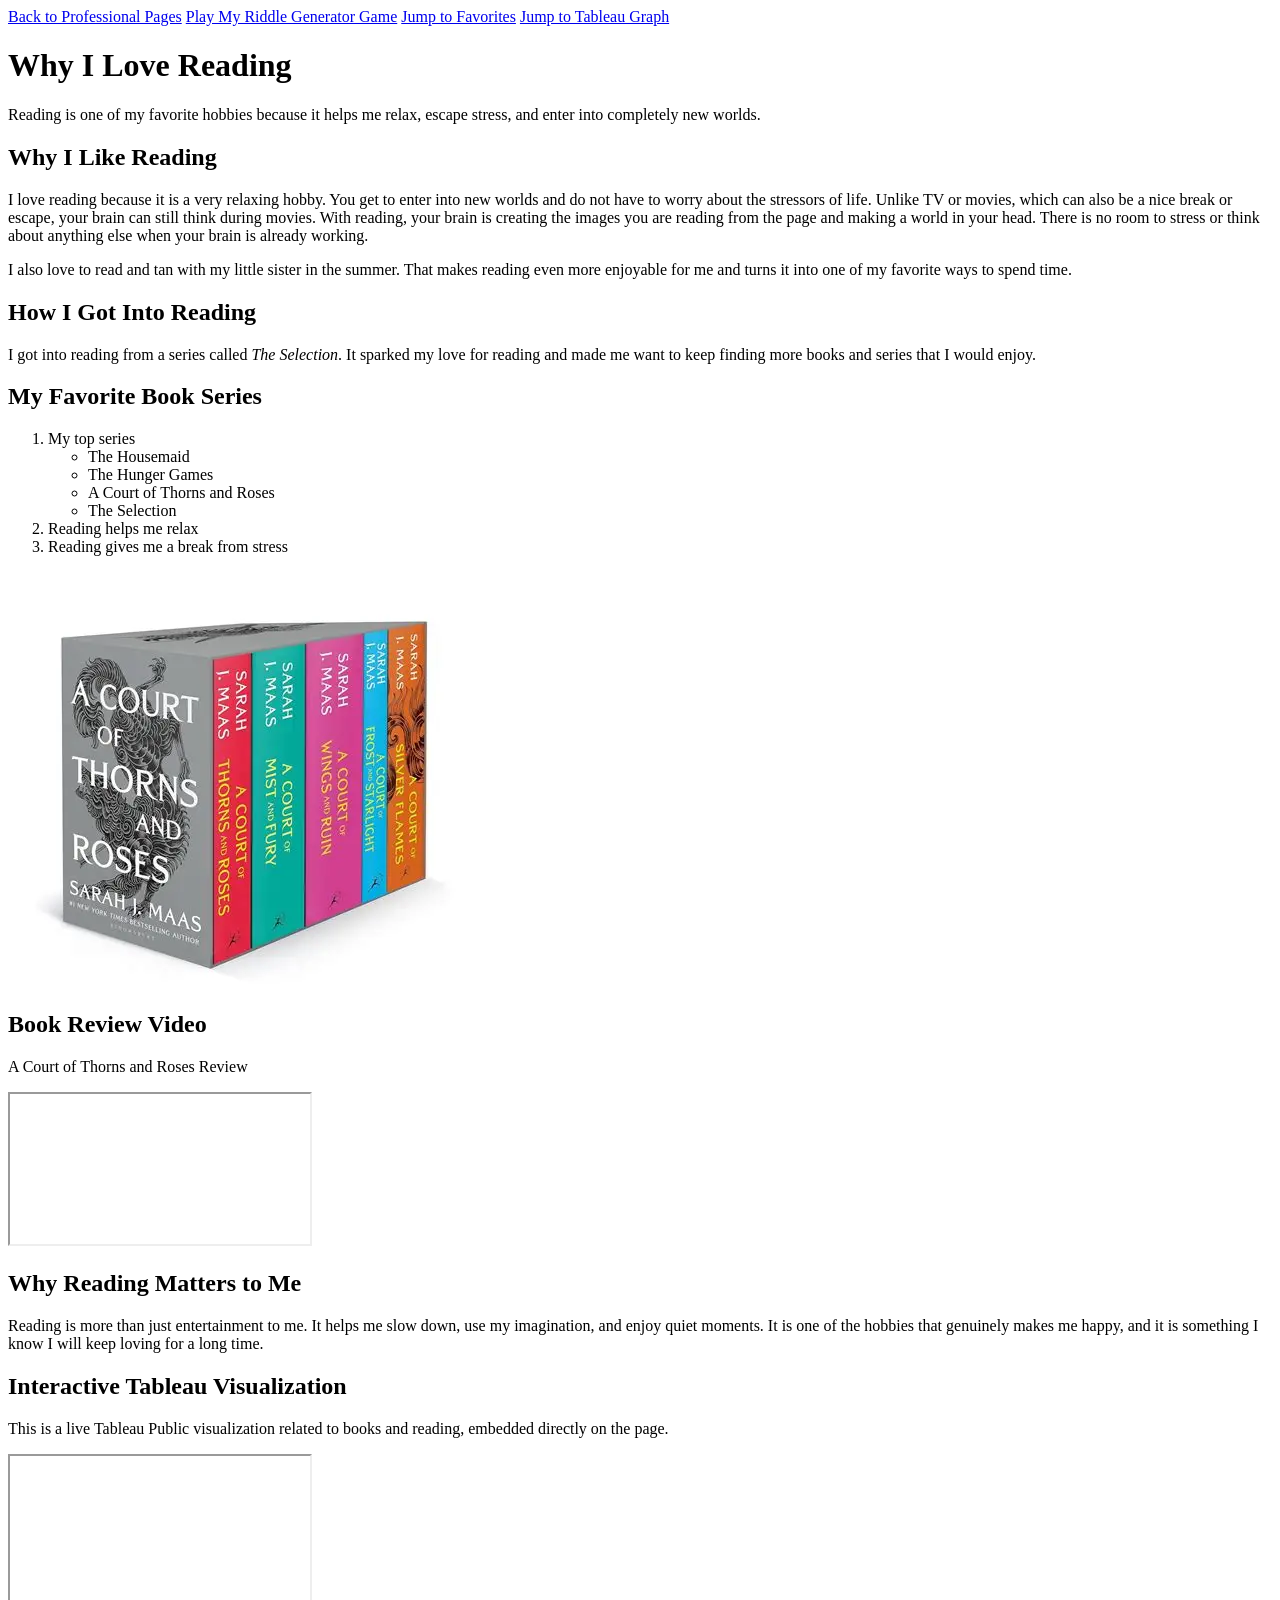
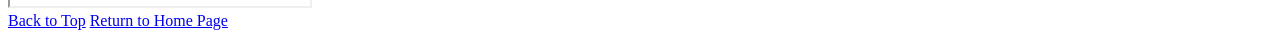
<file: fromScratch.html>
<!DOCTYPE html>
<html lang="en">
<head>
    <meta charset="UTF-8">
    <meta name="viewport" content="width=device-width, initial-scale=1.0">
    <title>Why I Love Reading</title>
    <link rel="stylesheet" href="">
</head>
<body>
    <div class="page-wrapper">

        <div class="top-nav">
            <a href="../index.html">Back to Professional Pages</a>
            <a href="ai.html">Play My Riddle Generator Game</a>
            <a href="#favorites">Jump to Favorites</a>
            <a href="#tableau">Jump to Tableau Graph</a>
        </div>

        <div class="hero-box">
            <h1 id="top">Why I Love Reading</h1>
            <p class="intro">
                Reading is one of my favorite hobbies because it helps me relax, escape stress, and enter into completely new worlds.
            </p>
        </div>

        <div class="content-box">
            <h2>Why I Like Reading</h2>
            <p>
                I love reading because it is a very relaxing hobby. You get to enter into new worlds and do not have to worry about the stressors of life.
                Unlike TV or movies, which can also be a nice break or escape, your brain can still think during movies. With reading, your brain is creating
                the images you are reading from the page and making a world in your head. There is no room to stress or think about anything else when your
                brain is already working. 
            </p>
            <p>
                I also love to read and tan with my little sister in the summer. That makes reading even more enjoyable for me and turns it into one of my
                favorite ways to spend time.
            </p>
        </div>

        <div class="content-box">
            <h2>How I Got Into Reading</h2>
            <p>
                I got into reading from a series called <em>The Selection</em>. It sparked my love for reading and made me want to keep finding more books
                and series that I would enjoy.
            </p>
        </div>

        <div class="content-box" id="favorites">
            <h2>My Favorite Book Series</h2>
            <ol>
                <li>
                    My top series
                    <ul>
                        <li>The Housemaid</li>
                        <li>The Hunger Games</li>
                        <li>A Court of Thorns and Roses</li>
                        <li>The Selection</li>
                    </ul>
                </li>
                <li>Reading helps me relax</li>
                <li>Reading gives me a break from stress</li>
            </ol>
        </div>

        <div class="content-box">

    
            <img src="../assets/img/Books.webp" class="main-image">
        </div>

        <div class="content-box">
            <h2>Book Review Video</h2>
<p>A Court of Thorns and Roses Review</p>
<div class="video-container">
                <iframe
                    src="https://www.youtube.com/embed/cngWSljA3iw"
                    title="YouTube video player"
                    allow="accelerometer; autoplay; clipboard-write; encrypted-media; gyroscope; picture-in-picture; web-share"
                    allowfullscreen>
                </iframe>
            </div>
        </div>

        <div class="content-box">
            <h2>Why Reading Matters to Me</h2>
            <p>
                Reading is more than just entertainment to me. It helps me slow down, use my imagination, and enjoy quiet moments. It is one of the hobbies
                that genuinely makes me happy, and it is something I know I will keep loving for a long time.
            </p>
        </div>

        <div class="content-box" id="tableau">
            <h2>Interactive Tableau Visualization</h2>
            <p>
                This is a live Tableau Public visualization related to books and reading, embedded directly on the page.
            </p>
            <div class="tableau-container">
                <iframe
                    src="https://public.tableau.com/views/Goodreadsdashboard_17146341957910/GoodReads?:showVizHome=no&:embed=true"
                    title="Interactive Tableau graph about books"
                    loading="lazy"
                    allowfullscreen>
                </iframe>
            </div>
        </div>

        <div class="bottom-links">
            <a href="#top">Back to Top</a>
            <a href="../index.html">Return to Home Page</a>
        </div>

    </div>
</body>
</html>
</file>
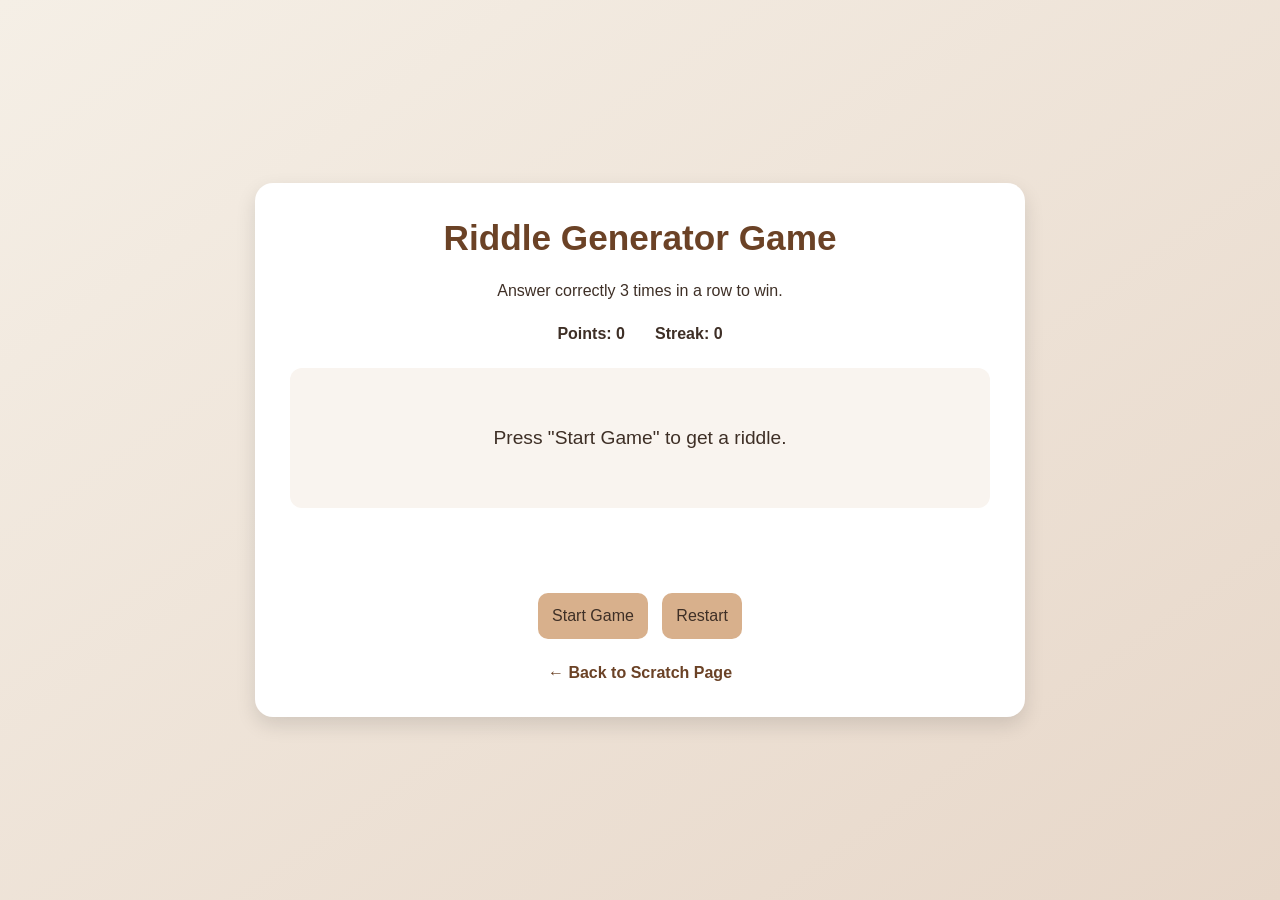
<file: js/ai.html>
<!DOCTYPE html>
<html lang="en">
<head>
  <meta charset="UTF-8" />
  <meta name="viewport" content="width=device-width, initial-scale=1.0" />
  <title>Riddle Generator Game</title>
  <style>
    body {
      margin: 0;
      font-family: Arial, Helvetica, sans-serif;
      background: linear-gradient(to bottom right, #f5efe6, #e7d7c9);
      color: #3e2f26;
      min-height: 100vh;
      display: flex;
      justify-content: center;
      align-items: center;
      padding: 30px;
      box-sizing: border-box;
    }

    .game-container {
      background-color: white;
      width: 100%;
      max-width: 700px;
      padding: 35px;
      border-radius: 18px;
      box-shadow: 0 8px 20px rgba(0, 0, 0, 0.12);
      text-align: center;
    }

    h1 {
      margin-top: 0;
      color: #6b4226;
      font-size: 2.2rem;
    }

    .subtitle {
      margin-bottom: 25px;
      font-size: 1rem;
    }

    .scoreboard {
      display: flex;
      justify-content: center;
      gap: 30px;
      margin-bottom: 25px;
      font-weight: bold;
      flex-wrap: wrap;
    }

    .riddle-box {
      background-color: #f9f4ef;
      border-radius: 12px;
      padding: 25px;
      margin-bottom: 20px;
      font-size: 1.2rem;
      min-height: 90px;
      display: flex;
      align-items: center;
      justify-content: center;
    }

    .options {
      display: grid;
      grid-template-columns: 1fr 1fr;
      gap: 15px;
      margin-bottom: 20px;
    }

    .option-btn,
    .control-btn {
      padding: 14px;
      border: none;
      border-radius: 10px;
      font-size: 1rem;
      cursor: pointer;
      transition: 0.2s ease;
    }

    .option-btn {
      background-color: #8b5e3c;
      color: white;
    }

    .option-btn:hover {
      background-color: #6f4a2f;
      transform: translateY(-2px);
    }

    .control-btn {
      background-color: #d8b08c;
      color: #3e2f26;
      margin: 5px;
    }

    .control-btn:hover {
      background-color: #c99a72;
    }

    .message {
      font-size: 1.1rem;
      font-weight: bold;
      min-height: 28px;
      margin-bottom: 12px;
    }

    .win {
      color: green;
    }

    .lose {
      color: #b22222;
    }

    .back-link {
      margin-top: 20px;
      display: inline-block;
      text-decoration: none;
      color: #6b4226;
      font-weight: bold;
    }

    .back-link:hover {
      text-decoration: underline;
    }

    @media (max-width: 600px) {
      .options {
        grid-template-columns: 1fr;
      }

      .game-container {
        padding: 25px;
      }
    }
  </style>
</head>
<body>
  <div class="game-container">
    <h1>Riddle Generator Game</h1>
    <p class="subtitle">Answer correctly 3 times in a row to win.</p>

    <div class="scoreboard">
      <div>Points: <span id="points">0</span></div>
      <div>Streak: <span id="streak">0</span></div>
    </div>

    <div class="riddle-box" id="riddle">Press "Start Game" to get a riddle.</div>

    <div class="options" id="options"></div>

    <div class="message" id="message"></div>

    <button class="control-btn" id="startBtn">Start Game</button>
    <button class="control-btn" id="nextBtn" style="display: none;">Next Riddle</button>
    <button class="control-btn" id="restartBtn">Restart</button>

    <br />
    <a class="back-link" href="fromScratch.html">← Back to Scratch Page</a>
  </div>

  <script>
    const riddles = [
      {
        question: "What has to be broken before you can use it?",
        options: ["Glass", "Egg", "Phone", "Door"],
        answer: "Egg"
      },
      {
        question: "What has many keys but cannot open a single lock?",
        options: ["Map", "Piano", "Keyboard", "Treasure chest"],
        answer: "Piano"
      },
      {
        question: "What goes up but never comes down?",
        options: ["Balloon", "Smoke", "Age", "Rocket"],
        answer: "Age"
      },
      {
        question: "What gets wetter the more it dries?",
        options: ["Towel", "Rain", "Sponge", "Soap"],
        answer: "Towel"
      },
      {
        question: "What has hands but cannot clap?",
        options: ["Clock", "Robot", "Statue", "Tree"],
        answer: "Clock"
      },
      {
        question: "The more you take, the more you leave behind. What are they?",
        options: ["Coins", "Footsteps", "Books", "Breaths"],
        answer: "Footsteps"
      },
      {
        question: "What has one eye but cannot see?",
        options: ["Storm", "Needle", "Button", "Fish"],
        answer: "Needle"
      },
      {
        question: "What can travel around the world while staying in the same corner?",
        options: ["Stamp", "Shadow", "Moon", "Airplane"],
        answer: "Stamp"
      }
    ];

    let points = 0;
    let streak = 0;
    let currentRiddle = null;
    let usedIndexes = [];

    const riddleEl = document.getElementById("riddle");
    const optionsEl = document.getElementById("options");
    const messageEl = document.getElementById("message");
    const pointsEl = document.getElementById("points");
    const streakEl = document.getElementById("streak");
    const startBtn = document.getElementById("startBtn");
    const nextBtn = document.getElementById("nextBtn");
    const restartBtn = document.getElementById("restartBtn");

    function updateScoreboard() {
      pointsEl.textContent = points;
      streakEl.textContent = streak;
    }

    function getRandomRiddle() {
      if (usedIndexes.length === riddles.length) {
        usedIndexes = [];
      }

      let index;
      do {
        index = Math.floor(Math.random() * riddles.length);
      } while (usedIndexes.includes(index));

      usedIndexes.push(index);
      return riddles[index];
    }

    function loadRiddle() {
      currentRiddle = getRandomRiddle();
      riddleEl.textContent = currentRiddle.question;
      optionsEl.innerHTML = "";
      messageEl.textContent = "";
      messageEl.className = "message";

      currentRiddle.options.forEach(option => {
        const btn = document.createElement("button");
        btn.classList.add("option-btn");
        btn.textContent = option;
        btn.addEventListener("click", () => checkAnswer(option));
        optionsEl.appendChild(btn);
      });

      nextBtn.style.display = "none";
    }

    function disableOptions() {
      const allButtons = document.querySelectorAll(".option-btn");
      allButtons.forEach(button => {
        button.disabled = true;
        button.style.opacity = "0.7";
        button.style.cursor = "default";
      });
    }

    function checkAnswer(selectedOption) {
      disableOptions();

      if (selectedOption === currentRiddle.answer) {
        points++;
        streak++;
        updateScoreboard();

        if (streak === 3) {
          messageEl.textContent = "You win! You got 3 correct in a row!";
          messageEl.classList.add("win");
          nextBtn.style.display = "none";
          return;
        }

        messageEl.textContent = "Correct! Keep going.";
        messageEl.classList.add("win");
      } else {
        streak = 0;
        updateScoreboard();
        messageEl.textContent = `Wrong! The correct answer was "${currentRiddle.answer}". Try again.`;
        messageEl.classList.add("lose");
      }

      nextBtn.style.display = "inline-block";
    }

    function restartGame() {
      points = 0;
      streak = 0;
      currentRiddle = null;
      usedIndexes = [];
      updateScoreboard();
      riddleEl.textContent = 'Press "Start Game" to get a riddle.';
      optionsEl.innerHTML = "";
      messageEl.textContent = "";
      messageEl.className = "message";
      nextBtn.style.display = "none";
    }

    startBtn.addEventListener("click", loadRiddle);
    nextBtn.addEventListener("click", loadRiddle);
    restartBtn.addEventListener("click", restartGame);

    updateScoreboard();
  </script>
</body>
</html>
</file>
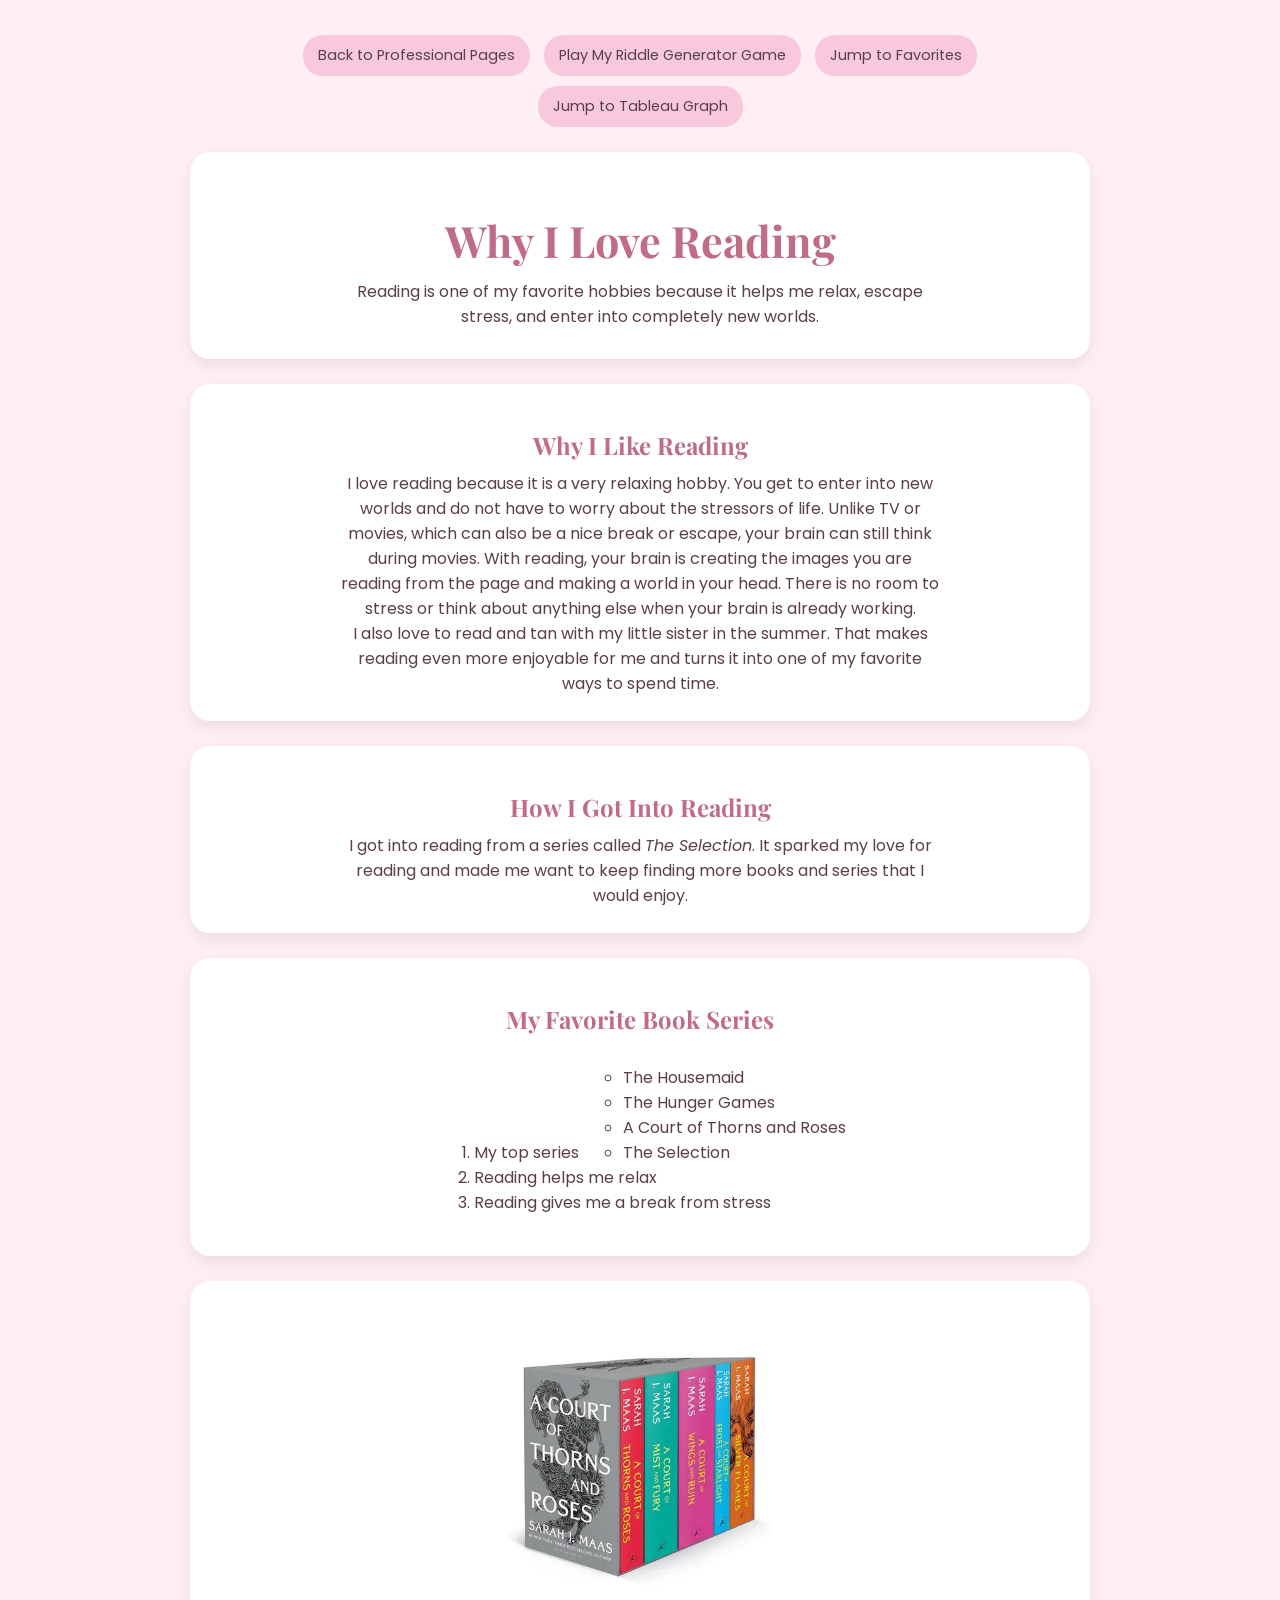
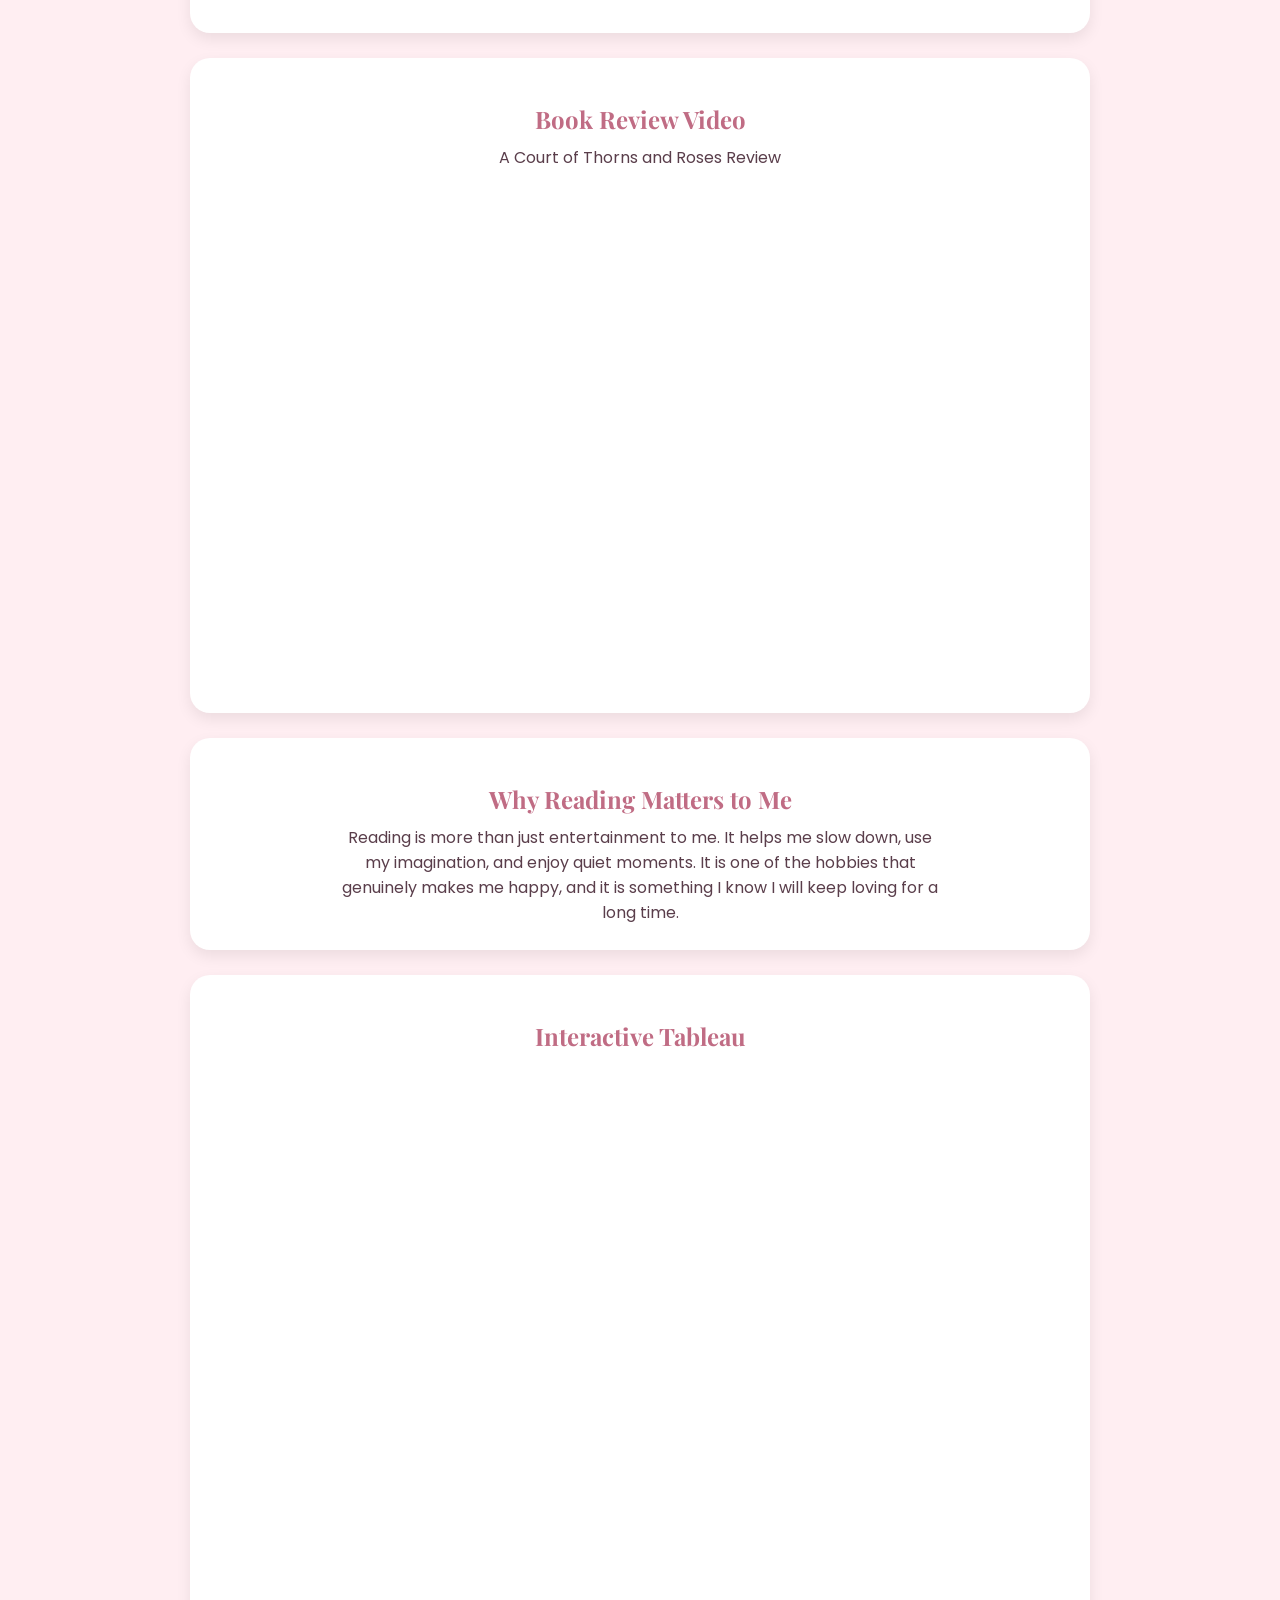
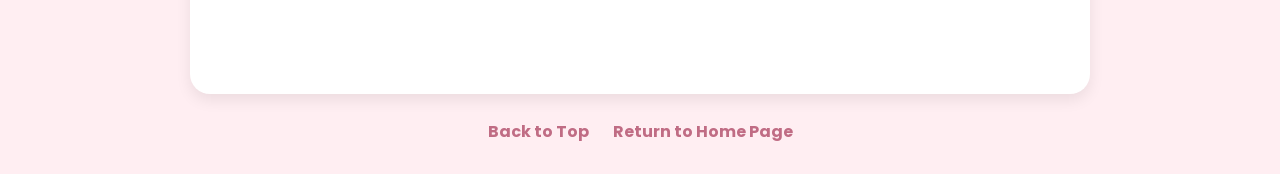
<file: js/fromScratch.html>
<!DOCTYPE html>
<html lang="en">
<head>
    <meta charset="UTF-8">
    <meta name="viewport" content="width=device-width, initial-scale=1.0">
    <title>Why I Love Reading</title>
    <link rel="stylesheet" href="../css/mystyles.css">
</head>
<body>
    <div class="page-wrapper">

        <div class="top-nav">
            <a href="../index.html">Back to Professional Pages</a>
            <a href="ai.html">Play My Riddle Generator Game</a>
            <a href="#favorites">Jump to Favorites</a>
            <a href="#tableau">Jump to Tableau Graph</a>
        </div>

        <div class="hero-box">
            <h1 id="top">Why I Love Reading</h1>
            <p class="intro">
                Reading is one of my favorite hobbies because it helps me relax, escape stress, and enter into completely new worlds.
            </p>
        </div>

        <div class="content-box">
            <h2>Why I Like Reading</h2>
            <p>
                I love reading because it is a very relaxing hobby. You get to enter into new worlds and do not have to worry about the stressors of life.
                Unlike TV or movies, which can also be a nice break or escape, your brain can still think during movies. With reading, your brain is creating
                the images you are reading from the page and making a world in your head. There is no room to stress or think about anything else when your
                brain is already working. 
            </p>
            <p>
                I also love to read and tan with my little sister in the summer. That makes reading even more enjoyable for me and turns it into one of my
                favorite ways to spend time.
            </p>
        </div>

        <div class="content-box">
            <h2>How I Got Into Reading</h2>
            <p>
                I got into reading from a series called <em>The Selection</em>. It sparked my love for reading and made me want to keep finding more books
                and series that I would enjoy.
            </p>
        </div>

        <div class="content-box" id="favorites">
            <h2>My Favorite Book Series</h2>
            <ol>
                <li>
                    My top series
                    <ul>
                        <li>The Housemaid</li>
                        <li>The Hunger Games</li>
                        <li>A Court of Thorns and Roses</li>
                        <li>The Selection</li>
                    </ul>
                </li>
                <li>Reading helps me relax</li>
                <li>Reading gives me a break from stress</li>
            </ol>
        </div>

        <div class="content-box">

    
            <img src="../assets/img/Books.webp" class="main-image">
        </div>

        <div class="content-box">
            <h2>Book Review Video</h2>
<p>A Court of Thorns and Roses Review</p>
<div class="video-container">
                <iframe
                    src="https://www.youtube.com/embed/cngWSljA3iw"
                    title="YouTube video player"
                    allow="accelerometer; autoplay; clipboard-write; encrypted-media; gyroscope; picture-in-picture; web-share"
                    allowfullscreen>
                </iframe>
            </div>
        </div>

        <div class="content-box">
            <h2>Why Reading Matters to Me</h2>
            <p>
                Reading is more than just entertainment to me. It helps me slow down, use my imagination, and enjoy quiet moments. It is one of the hobbies
                that genuinely makes me happy, and it is something I know I will keep loving for a long time.
            </p>
        </div>

        <div class="content-box" id="tableau">
            <h2>Interactive Tableau </h2>
        
            <div class="tableau-container">
                <iframe
                    src="https://public.tableau.com/views/Goodreadsdashboard_17146341957910/GoodReads?:showVizHome=no&:embed=true"
                    title="Interactive Tableau graph about books"
                    loading="lazy"
                    allowfullscreen>
                </iframe>
            </div>
        </div>

        <div class="bottom-links">
            <a href="#top">Back to Top</a>
            <a href="../index.html">Return to Home Page</a>
        </div>

    </div>
</body>
</html>
</file>
<file: css/mystyles.css>
@import url('https://fonts.googleapis.com/css2?family=Playfair+Display:wght@500;700&family=Poppins:wght@300;400&display=swap');

body {
    margin: 0;
    padding: 0;
    background-color: #ffeef2;
    font-family: 'Poppins', sans-serif;
    color: #5a3e4b;
    text-align: center;
}

.page-wrapper {
    width: 85%;
    max-width: 900px;
    margin: 0 auto;
    padding: 30px 0;
}

.top-nav {
    margin-bottom: 20px;
}

.top-nav a {
    text-decoration: none;
    background-color: #f8c8dc;
    color: #5a3e4b;
    padding: 10px 15px;
    border-radius: 20px;
    margin: 5px;
    display: inline-block;
    font-size: 0.9rem;
}

.top-nav a:hover {
    background-color: #f4a9c3;
}

.hero-box {
    background-color: #ffffff;
    padding: 30px;
    border-radius: 20px;
    margin-bottom: 25px;
    box-shadow: 0 6px 15px rgba(0,0,0,0.08);
}

.hero-box h1 {
    font-family: 'Playfair Display', serif;
    font-size: 2.7rem;
    color: #c06c84;
    margin-bottom: 10px;
}

.intro {
    max-width: 600px;
    margin: 0 auto;
}

.content-box {
    background-color: #ffffff;
    margin-bottom: 25px;
    padding: 25px;
    border-radius: 20px;
    box-shadow: 0 6px 15px rgba(0,0,0,0.08);
}

.content-box h2 {
    font-family: 'Playfair Display', serif;
    color: #c06c84;
    margin-bottom: 10px;
}

.content-box p {
    max-width: 600px;
    margin: 0 auto;
    font-size: 1rem;
}

ol, ul {
    text-align: left;
    display: inline-block;
    margin-top: 10px;
}

.main-image {
    width: 100%;
    max-width: 300px;
    margin: 20px auto;
    display: block;
    border-radius: 15px;
}

.video-container {
    position: relative;
    width: 100%;
    max-width: 600px;
    margin: 20px auto;
    padding-bottom: 56.25%;
    height: 0;
}

.video-container iframe {
    position: absolute;
    width: 100%;
    height: 100%;
    left: 0;
    top: 0;
    border: none;
    border-radius: 15px;
}

.tableau-container iframe {
    width: 100%;
    height: 600px;
    border: none;
    border-radius: 15px;
}

.bottom-links {
    margin-top: 20px;
}

.bottom-links a {
    text-decoration: none;
    color: #c06c84;
    margin: 0 10px;
    font-weight: bold;
}

.bottom-links a:hover {
    text-decoration: underline;
}
</file>
